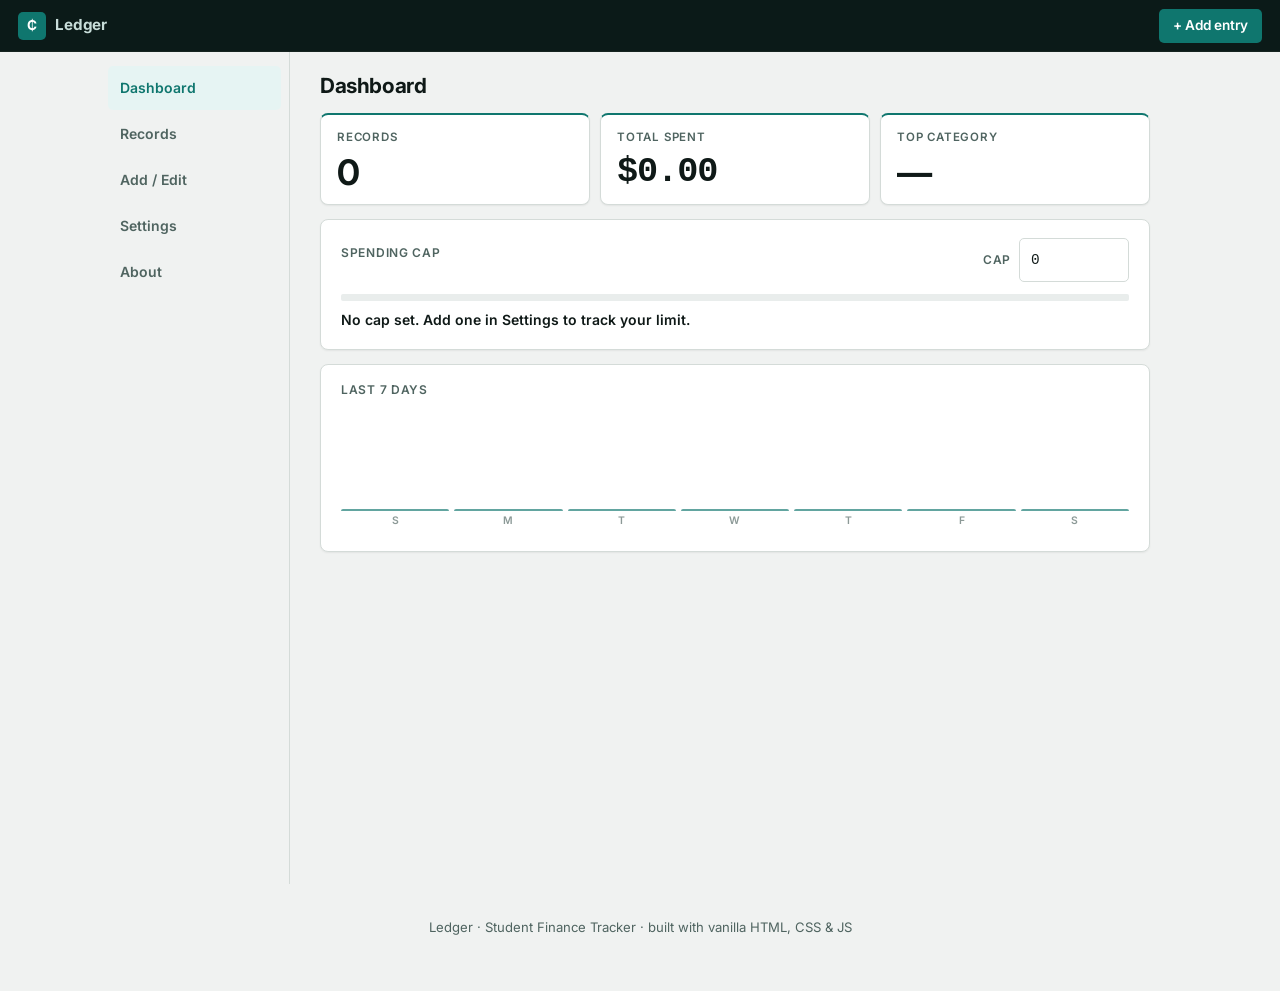
<file: index.html>
<!DOCTYPE html>
<html lang="en" data-theme="light">
<head>
  <meta charset="UTF-8" />
  <meta name="viewport" content="width=device-width, initial-scale=1.0" />
  <title>Ledger — Student Finance Tracker</title>
  <meta name="description" content="A mobile-first, accessible student expense tracker built in vanilla HTML, CSS, and JavaScript." />
  <link rel="preconnect" href="https://fonts.googleapis.com" />
  <link rel="preconnect" href="https://fonts.gstatic.com" crossorigin />
  <link href="https://fonts.googleapis.com/css2?family=Inter:ital,wght@0,400;0,500;0,600;0,700;1,400&display=swap" rel="stylesheet" />
  <link rel="stylesheet" href="styles/styles.css" />
</head>
<body>
  <a class="skip-link" href="#main">Skip to content</a>

  <header class="topbar">
    <div class="brand">
      <span class="brand__mark" aria-hidden="true">₵</span>
      <h1 class="brand__name">Ledger</h1>
    </div>
    <button id="cta-add" class="btn btn--primary">+ Add entry</button>
  </header>

  <div class="shell">
    <nav class="nav" aria-label="Primary">
      <button class="nav__link" data-target="dashboard" aria-current="false">Dashboard</button>
      <button class="nav__link" data-target="records" aria-current="false">Records</button>
      <button class="nav__link" data-target="form" aria-current="false">Add / Edit</button>
      <button class="nav__link" data-target="settings" aria-current="false">Settings</button>
      <button class="nav__link" data-target="about" aria-current="false">About</button>
    </nav>

    <main id="main" class="main" tabindex="-1">

      <!-- DASHBOARD -->
      <section id="dashboard" class="section" aria-labelledby="dashboard-h">
        <h2 id="dashboard-h" tabindex="-1">Dashboard</h2>

        <div class="stat-grid">
          <article class="stat">
            <p class="stat__label">Records</p>
            <p class="stat__value" id="stat-count">0</p>
          </article>
          <article class="stat">
            <p class="stat__label">Total spent</p>
            <p class="stat__value num" id="stat-total">—</p>
          </article>
          <article class="stat">
            <p class="stat__label">Top category</p>
            <p class="stat__value" id="stat-top">—</p>
          </article>
        </div>

        <article class="panel cap">
          <div class="cap__head">
            <h3>Spending cap</h3>
            <div class="field field--inline">
              <label for="cap-input">Cap</label>
              <input id="cap-input" type="text" inputmode="decimal" class="num" />
            </div>
          </div>
          <div class="meter" role="progressbar" aria-valuemin="0" aria-valuemax="100" aria-valuenow="0" aria-label="Share of cap used">
            <div class="meter__fill" id="cap-fill" data-level="under"></div>
          </div>
          <p class="cap__status" id="cap-status" role="status" aria-live="polite"></p>
        </article>

        <article class="panel">
          <h3>Last 7 days</h3>
          <div class="chart" id="chart" role="img" aria-label="Spending over the last 7 days."></div>
        </article>
      </section>

      <!-- RECORDS -->
      <section id="records" class="section" aria-labelledby="records-h" hidden>
        <h2 id="records-h" tabindex="-1">Records</h2>

        <div class="toolbar">
          <div class="field field--grow">
            <label for="search-input">Search (regex)</label>
            <div class="search-wrap">
              <input id="search-input" type="text" placeholder="e.g. (coffee|tea)  or  \b(\w+)\s+\1\b"
                     autocomplete="off" spellcheck="false" aria-describedby="search-error" />
              <button id="search-clear" class="btn btn--ghost" type="button">Clear</button>
            </div>
            <p id="search-error" class="field__error" role="status" aria-live="polite"></p>
          </div>

          <div class="field field--check">
            <input id="search-flag" type="checkbox" checked />
            <label for="search-flag">Ignore case</label>
          </div>

          <div class="field">
            <label for="display-currency-records">Show in</label>
            <select id="display-currency-records"></select>
          </div>
        </div>

        <p id="result-count" class="result-count" role="status" aria-live="polite">0 records</p>

        <table id="records-table" class="records">
          <thead>
            <tr>
              <th scope="col" data-sort="date" aria-sort="none"><button type="button">Date</button></th>
              <th scope="col" data-sort="description" aria-sort="none"><button type="button">Description</button></th>
              <th scope="col">Category</th>
              <th scope="col" data-sort="amount" aria-sort="none" class="num"><button type="button">Amount</button></th>
              <th scope="col">Actions</th>
            </tr>
          </thead>
          <tbody id="records-body"></tbody>
        </table>
        <p id="records-empty" class="empty" hidden></p>
      </section>

      <!-- ADD / EDIT FORM -->
      <section id="form" class="section" aria-labelledby="form-title" hidden>
        <h2 id="form-title" tabindex="-1">Add entry</h2>

        <form id="entry-form" class="entry-form" novalidate>
          <input type="hidden" id="f-id" />

          <div class="field">
            <label for="f-description">Description</label>
            <input id="f-description" type="text" autocomplete="off" required aria-describedby="e-description w-description" />
            <p id="e-description" class="field__error" role="alert"></p>
            <p id="w-description" class="field__warn"></p>
          </div>

          <div class="field-row">
            <div class="field">
              <label for="f-amount">Amount</label>
              <input id="f-amount" type="text" inputmode="decimal" class="num" required aria-describedby="e-amount" />
              <p id="e-amount" class="field__error" role="alert"></p>
            </div>
            <div class="field">
              <label for="f-date">Date</label>
              <input id="f-date" type="date" required aria-describedby="e-date" />
              <p id="e-date" class="field__error" role="alert"></p>
            </div>
          </div>

          <div class="field">
            <label for="f-category">Category</label>
            <input id="f-category" type="text" list="category-list" autocomplete="off" required aria-describedby="e-category" />
            <datalist id="category-list"></datalist>
            <p id="e-category" class="field__error" role="alert"></p>
          </div>

          <div class="form-actions">
            <button type="submit" id="form-submit" class="btn btn--primary">Add entry</button>
            <button type="button" id="form-cancel" class="btn btn--ghost">Cancel</button>
            <p id="form-status" class="field__error" role="status" aria-live="polite"></p>
          </div>
        </form>
      </section>

      <!-- SETTINGS -->
      <section id="settings" class="section" aria-labelledby="settings-h" hidden>
        <h2 id="settings-h" tabindex="-1">Settings</h2>

        <article class="panel">
          <h3>Categories</h3>
          <ul id="cat-list" class="chips"></ul>
          <div class="field-row field-row--end">
            <div class="field field--grow">
              <label for="cat-new">New category</label>
              <input id="cat-new" type="text" autocomplete="off" aria-describedby="cat-error" />
              <p id="cat-error" class="field__error" role="alert"></p>
            </div>
            <button id="cat-add" class="btn btn--primary" type="button">Add category</button>
          </div>
        </article>

        <article class="panel">
          <h3>Currency</h3>
          <div class="field-row">
            <div class="field">
              <label for="base-currency">Base currency</label>
              <select id="base-currency"></select>
            </div>
            <div class="field">
              <label for="display-currency">Display currency</label>
              <select id="display-currency"></select>
            </div>
          </div>
          <div id="rate-fields" class="field-row"></div>
        </article>

        <article class="panel">
          <h3>Spending cap</h3>
          <div class="field">
            <label for="settings-cap">Monthly cap</label>
            <input id="settings-cap" type="text" inputmode="decimal" class="num" />
          </div>
        </article>

        <article class="panel">
          <h3>Appearance</h3>
          <button id="theme-toggle" class="btn btn--ghost" type="button" aria-pressed="false">Switch to dark</button>
        </article>

        <article class="panel">
          <h3>Your data</h3>
          <div class="data-actions">
            <button id="export-btn" class="btn btn--ghost" type="button">Export JSON</button>
            <label class="btn btn--ghost file-btn">
              Import JSON
              <input id="import-file" type="file" accept="application/json,.json" />
            </label>
            <button id="clear-btn" class="btn btn--danger-ghost" type="button">Clear all</button>
          </div>
          <p id="settings-status" class="field__note" role="status" aria-live="polite"></p>
        </article>
      </section>

      <!-- ABOUT -->
      <section id="about" class="section" aria-labelledby="about-h" hidden>
        <h2 id="about-h" tabindex="-1">About</h2>
        <article class="panel prose">
          <p>Ledger is a small, fast expense tracker for students. Log what you spend, watch it against a cap you set, and find anything with regular-expression search. Your data stays in your browser — nothing is uploaded.</p>
          <p>Built with semantic HTML, mobile-first CSS, and modular vanilla JavaScript. No frameworks.</p>
          <h3>Contact</h3>
          <ul>
            <li>GitHub: <a href="https://github.com/c-chol1" target="_blank" rel="noopener">github.com/c-chol1</a></li>
            <li>Email: <a href="mailto:c.chol1@alustudent.com">c.chol1@alustudent.com</a></li>
          </ul>
        </article>
      </section>

    </main>
  </div>

  <footer class="footer">
    <p>Ledger · Student Finance Tracker · built with vanilla HTML, CSS &amp; JS</p>
  </footer>

  <!-- Global polite announcer (toasts) -->
  <div id="toast" class="toast" role="status" aria-live="polite"></div>

  <!-- Delete confirmation -->
  <dialog id="confirm-dialog" class="dialog">
    <form method="dialog" class="dialog__body">
      <h2>Delete entry</h2>
      <p id="confirm-text"></p>
      <div class="dialog__actions">
        <button id="confirm-no" class="btn btn--ghost" value="cancel">Keep it</button>
        <button id="confirm-yes" class="btn btn--danger" value="confirm">Delete</button>
      </div>
    </form>
  </dialog>

  <script type="module" src="scripts/main.js"></script>
</body>
</html>
</file>
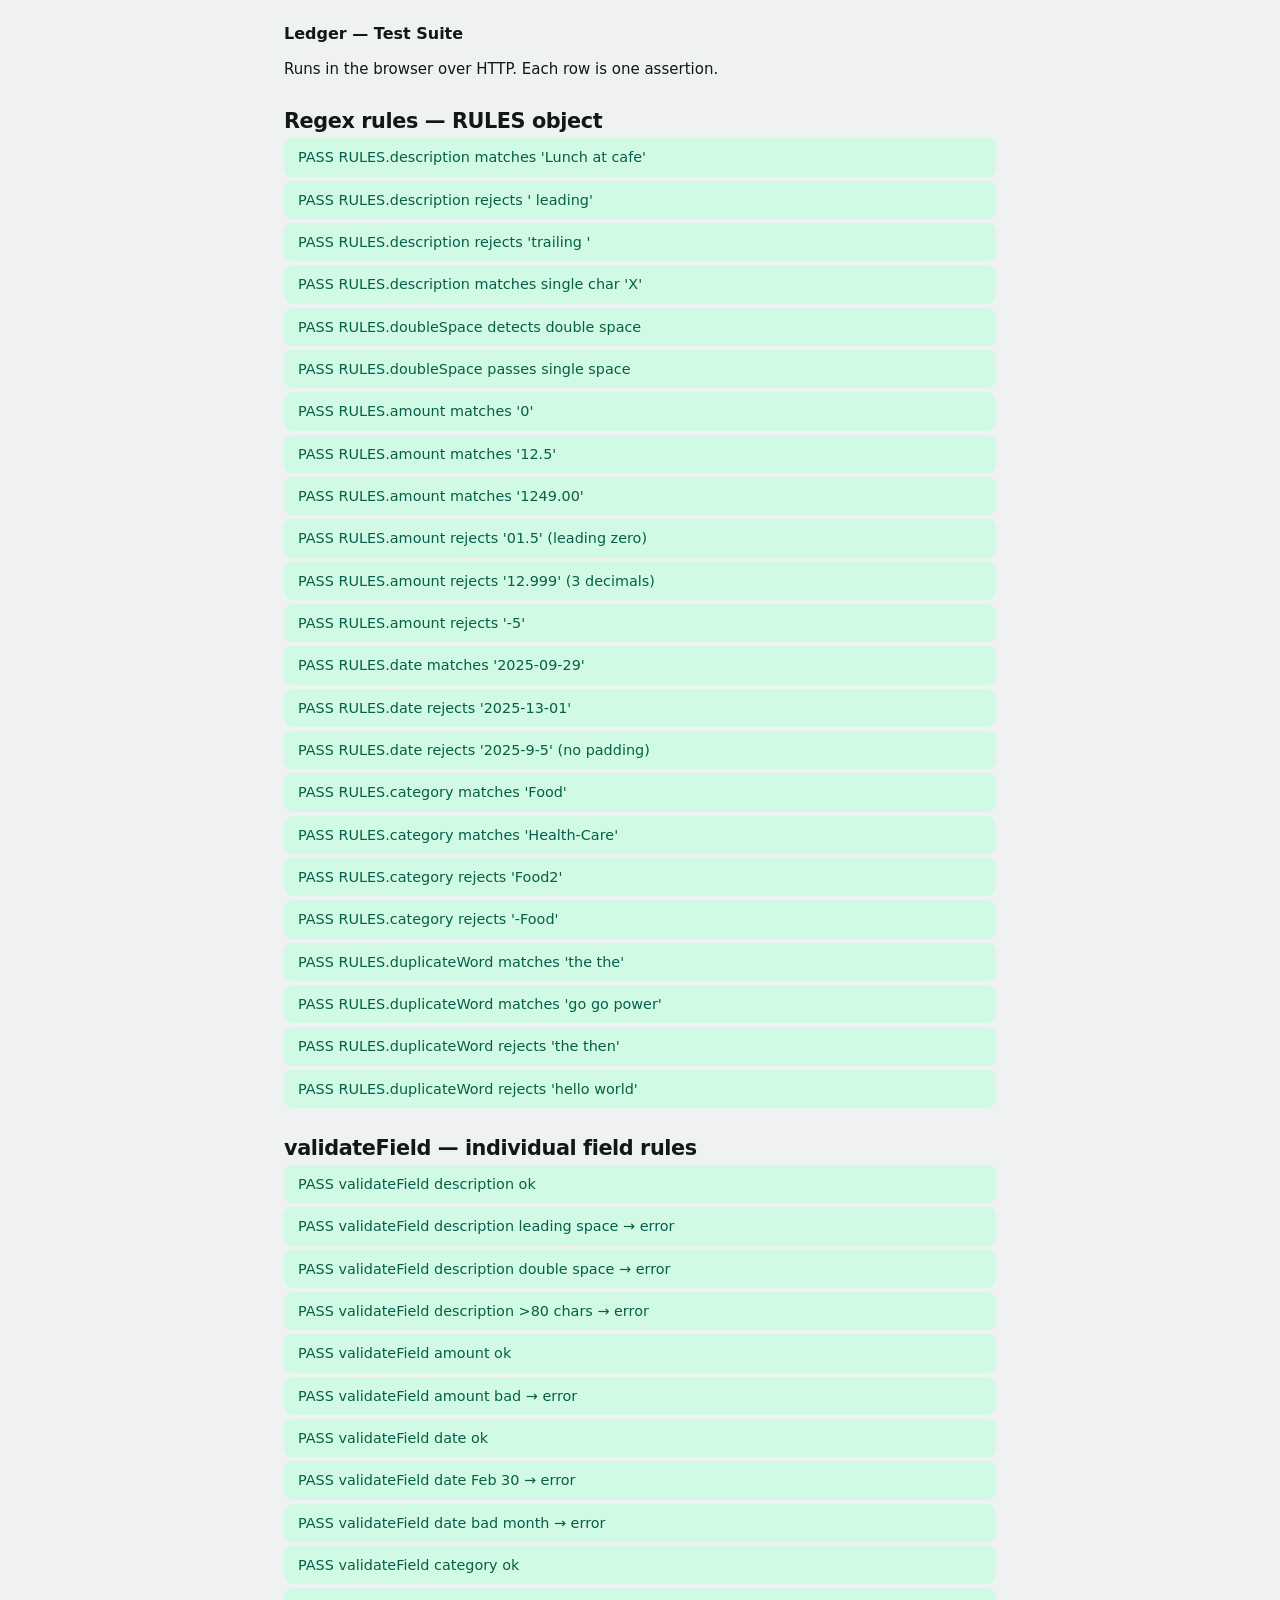
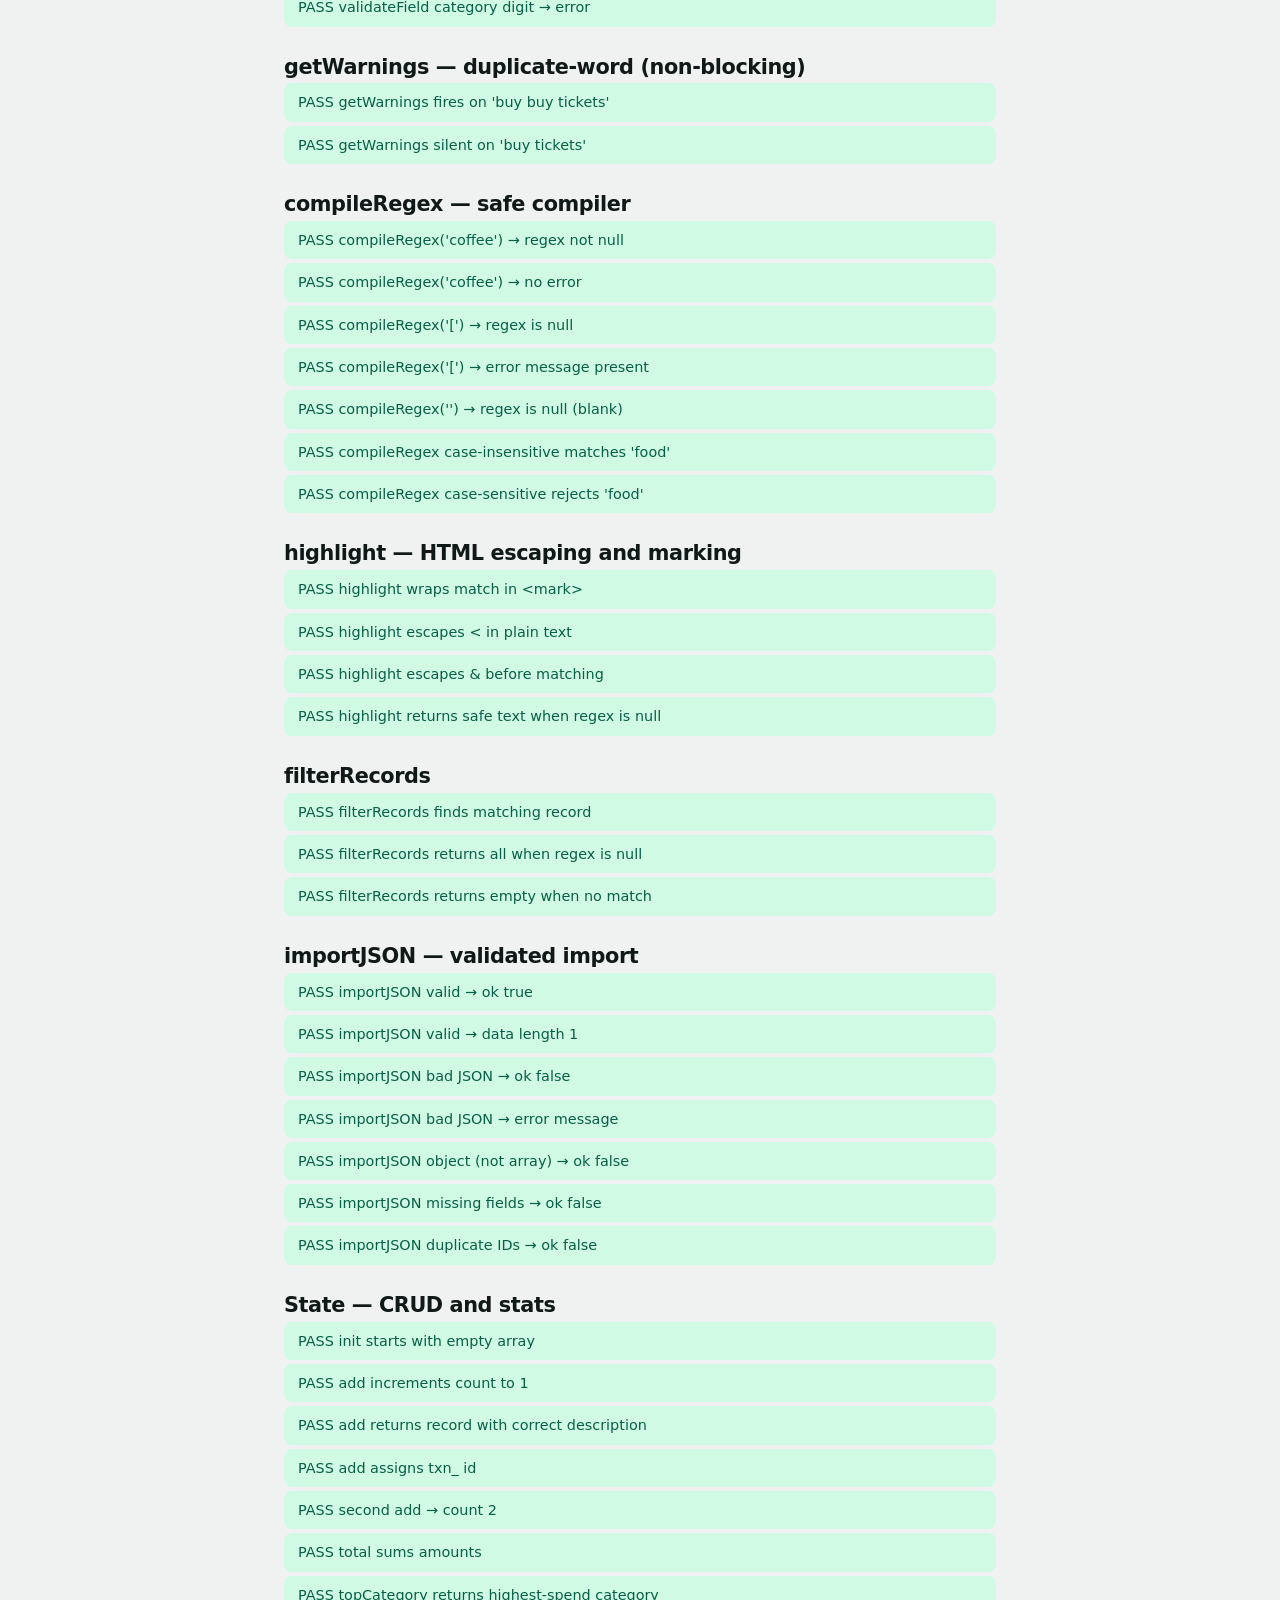
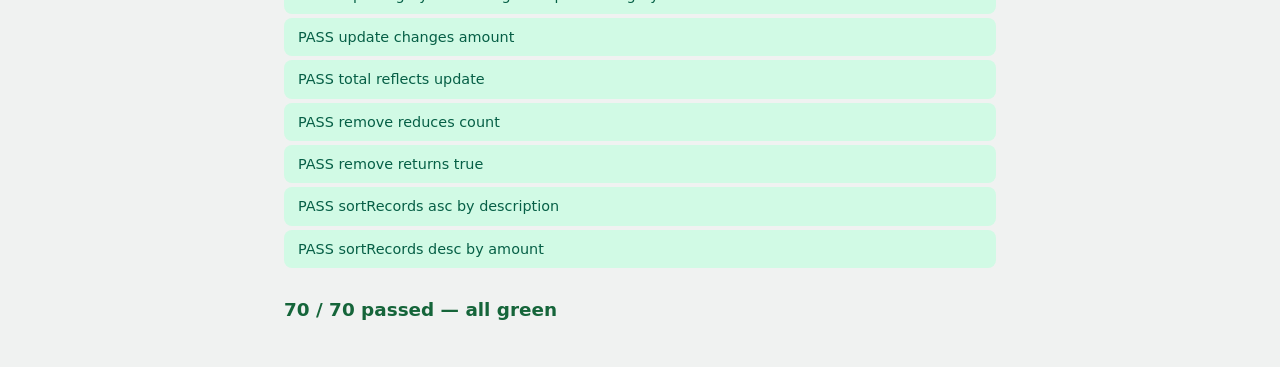
<file: tests.html>
<!DOCTYPE html>
<html lang="en" data-theme="light">
<head>
  <meta charset="UTF-8" />
  <meta name="viewport" content="width=device-width, initial-scale=1.0" />
  <title>Ledger — Test Suite</title>
  <link rel="stylesheet" href="styles/styles.css" />
  <style>
    body { padding: 24px; max-width: 760px; margin: 0 auto; }
    .suite { margin-top: 28px; }
    .suite h2 { font-size: 1.1rem; color: var(--muted); margin-bottom: 10px; }
    .result { padding: 8px 14px; border-radius: 8px; margin: 4px 0; font-family: var(--font-mono); font-size: 0.9rem; }
    .pass { background: #d1fae5; color: #065f46; }
    .fail { background: #fee2e2; color: #7f1d1d; }
    #summary { margin-top: 28px; font-weight: 700; font-size: 1.15rem; }
    #summary.all-pass { color: var(--pos); }
    #summary.has-fail { color: var(--neg); }
  </style>
</head>
<body>
  <h1>Ledger — Test Suite</h1>
  <p>Runs in the browser over HTTP. Each row is one assertion.</p>
  <div id="output"></div>
  <p id="summary"></p>

  <script type="module">
    import { RULES, validateField, validateRecord, getWarnings } from "./scripts/validators.js";
    import { compileRegex, filterRecords, highlight } from "./scripts/search.js";
    import { importJSON, exportJSON } from "./scripts/storage.js";
    import { init, add, update, remove, getAll, getById, total, topCategory, sortRecords } from "./scripts/state.js";

    const out = document.getElementById("output");
    let passed = 0, failed = 0;

    function section(title) {
      const h = document.createElement("h2");
      h.className = "suite";
      h.textContent = title;
      out.appendChild(h);
    }

    function assert(label, actual, expected) {
      const ok = actual === expected;
      const div = document.createElement("div");
      div.className = `result ${ok ? "pass" : "fail"}`;
      div.textContent = ok
        ? `PASS  ${label}`
        : `FAIL  ${label} — got ${JSON.stringify(actual)}, expected ${JSON.stringify(expected)}`;
      out.appendChild(div);
      if (ok) passed++; else failed++;
      if (!ok) console.error(`FAIL: ${label}`, { actual, expected });
    }

    function assertTrue(label, value) { assert(label, !!value, true); }
    function assertFalse(label, value) { assert(label, !!value, false); }

    // ================================================================
    section("Regex rules — RULES object");
    // ================================================================

    // Rule 1: description no leading/trailing space
    assertTrue("RULES.description matches 'Lunch at cafe'", RULES.description.test("Lunch at cafe"));
    assertFalse("RULES.description rejects ' leading'", RULES.description.test(" leading"));
    assertFalse("RULES.description rejects 'trailing '", RULES.description.test("trailing "));
    assertTrue("RULES.description matches single char 'X'", RULES.description.test("X"));

    // Rule 2: double space
    assertTrue("RULES.doubleSpace detects double space", RULES.doubleSpace.test("a  b"));
    assertFalse("RULES.doubleSpace passes single space", RULES.doubleSpace.test("a b"));

    // Rule 3: amount
    assertTrue("RULES.amount matches '0'", RULES.amount.test("0"));
    assertTrue("RULES.amount matches '12.5'", RULES.amount.test("12.5"));
    assertTrue("RULES.amount matches '1249.00'", RULES.amount.test("1249.00"));
    assertFalse("RULES.amount rejects '01.5' (leading zero)", RULES.amount.test("01.5"));
    assertFalse("RULES.amount rejects '12.999' (3 decimals)", RULES.amount.test("12.999"));
    assertFalse("RULES.amount rejects '-5'", RULES.amount.test("-5"));

    // Rule 4: date
    assertTrue("RULES.date matches '2025-09-29'", RULES.date.test("2025-09-29"));
    assertFalse("RULES.date rejects '2025-13-01'", RULES.date.test("2025-13-01"));
    assertFalse("RULES.date rejects '2025-9-5' (no padding)", RULES.date.test("2025-9-5"));

    // Rule 5: category
    assertTrue("RULES.category matches 'Food'", RULES.category.test("Food"));
    assertTrue("RULES.category matches 'Health-Care'", RULES.category.test("Health-Care"));
    assertFalse("RULES.category rejects 'Food2'", RULES.category.test("Food2"));
    assertFalse("RULES.category rejects '-Food'", RULES.category.test("-Food"));

    // Rule 6: duplicate word back-reference (ADVANCED)
    assertTrue("RULES.duplicateWord matches 'the the'", RULES.duplicateWord.test("the the"));
    assertTrue("RULES.duplicateWord matches 'go go power'", RULES.duplicateWord.test("go go power"));
    assertFalse("RULES.duplicateWord rejects 'the then'", RULES.duplicateWord.test("the then"));
    assertFalse("RULES.duplicateWord rejects 'hello world'", RULES.duplicateWord.test("hello world"));

    // ================================================================
    section("validateField — individual field rules");
    // ================================================================

    assert("validateField description ok", validateField("description", "Lunch"), "");
    assertTrue("validateField description leading space → error", validateField("description", " bad") !== "");
    assertTrue("validateField description double space → error", validateField("description", "a  b") !== "");
    assertTrue("validateField description >80 chars → error", validateField("description", "x".repeat(81)) !== "");
    assert("validateField amount ok", validateField("amount", "12.50"), "");
    assertTrue("validateField amount bad → error", validateField("amount", "abc") !== "");
    assert("validateField date ok", validateField("date", "2025-06-15"), "");
    assertTrue("validateField date Feb 30 → error", validateField("date", "2025-02-30") !== "");
    assertTrue("validateField date bad month → error", validateField("date", "2025-13-01") !== "");
    assert("validateField category ok", validateField("category", "Food"), "");
    assertTrue("validateField category digit → error", validateField("category", "Food2") !== "");

    // ================================================================
    section("getWarnings — duplicate-word (non-blocking)");
    // ================================================================

    const warnResult = getWarnings({ description: "buy buy tickets" });
    assertTrue("getWarnings fires on 'buy buy tickets'", !!warnResult.description);
    const noWarn = getWarnings({ description: "buy tickets" });
    assertFalse("getWarnings silent on 'buy tickets'", !!noWarn.description);

    // ================================================================
    section("compileRegex — safe compiler");
    // ================================================================

    const { regex: r1, error: e1 } = compileRegex("coffee");
    assertTrue("compileRegex('coffee') → regex not null", r1 !== null);
    assert("compileRegex('coffee') → no error", e1, "");

    const { regex: r2, error: e2 } = compileRegex("[");
    assert("compileRegex('[') → regex is null", r2, null);
    assertTrue("compileRegex('[') → error message present", e2.length > 0);

    const { regex: r3 } = compileRegex("");
    assert("compileRegex('') → regex is null (blank)", r3, null);

    const { regex: r4 } = compileRegex("FOOD", { caseInsensitive: true });
    assertTrue("compileRegex case-insensitive matches 'food'", r4.test("food"));

    const { regex: r5 } = compileRegex("FOOD", { caseInsensitive: false });
    assertFalse("compileRegex case-sensitive rejects 'food'", r5.test("food"));

    // ================================================================
    section("highlight — HTML escaping and marking");
    // ================================================================

    const { regex: hr } = compileRegex("coffee");
    assert(
      "highlight wraps match in <mark>",
      highlight("morning coffee", hr),
      "morning <mark>coffee</mark>"
    );
    assert(
      "highlight escapes < in plain text",
      highlight("a<b", null),
      "a&lt;b"
    );
    assert(
      "highlight escapes & before matching",
      highlight("a&b", null),
      "a&amp;b"
    );
    assert(
      "highlight returns safe text when regex is null",
      highlight("no match", null),
      "no match"
    );

    // ================================================================
    section("filterRecords");
    // ================================================================

    const recs = [
      { id: "1", description: "Coffee at library", category: "Food", date: "2026-06-01", amount: 3.75 },
      { id: "2", description: "Bus pass", category: "Transport", date: "2026-06-02", amount: 45 },
    ];
    const { regex: fr } = compileRegex("coffee");
    assert("filterRecords finds matching record", filterRecords(recs, fr).length, 1);
    assert("filterRecords returns all when regex is null", filterRecords(recs, null).length, 2);
    const { regex: noMatch } = compileRegex("xyz999");
    assert("filterRecords returns empty when no match", filterRecords(recs, noMatch).length, 0);

    // ================================================================
    section("importJSON — validated import");
    // ================================================================

    const good = JSON.stringify([{
      id: "txn_0001", description: "Test", amount: 5.00,
      category: "Food", date: "2026-01-01",
      createdAt: "2026-01-01T00:00:00.000Z", updatedAt: "2026-01-01T00:00:00.000Z"
    }]);
    const goodResult = importJSON(good);
    assert("importJSON valid → ok true", goodResult.ok, true);
    assert("importJSON valid → data length 1", goodResult.data.length, 1);

    const badJSON = importJSON("not json at all {{{");
    assert("importJSON bad JSON → ok false", badJSON.ok, false);
    assertTrue("importJSON bad JSON → error message", badJSON.error.length > 0);

    const notArray = importJSON(JSON.stringify({ id: "txn_0001" }));
    assert("importJSON object (not array) → ok false", notArray.ok, false);

    const missingField = importJSON(JSON.stringify([{ id: "txn_0001", description: "X" }]));
    assert("importJSON missing fields → ok false", missingField.ok, false);

    const dupIds = JSON.stringify([
      { id: "txn_0001", description: "A", amount: 1, category: "Food", date: "2026-01-01" },
      { id: "txn_0001", description: "B", amount: 2, category: "Food", date: "2026-01-02" },
    ]);
    assert("importJSON duplicate IDs → ok false", importJSON(dupIds).ok, false);

    // ================================================================
    section("State — CRUD and stats");
    // ================================================================

    init([]);
    assert("init starts with empty array", getAll().length, 0);

    const a = add({ description: "Lunch", amount: 8.5, category: "Food", date: "2026-06-10" });
    assert("add increments count to 1", getAll().length, 1);
    assert("add returns record with correct description", a.description, "Lunch");
    assertTrue("add assigns txn_ id", a.id.startsWith("txn_"));

    const b = add({ description: "Bus", amount: 3, category: "Transport", date: "2026-06-10" });
    assert("second add → count 2", getAll().length, 2);
    assert("total sums amounts", total(), 11.5);
    assert("topCategory returns highest-spend category", topCategory(), "Food");

    update(a.id, { amount: 10 });
    assert("update changes amount", getById(a.id).amount, 10);
    assert("total reflects update", total(), 13);

    remove(b.id);
    assert("remove reduces count", getAll().length, 1);
    assert("remove returns true", remove("nonexistent"), false);

    // sortRecords
    init([]);
    add({ description: "B entry", amount: 20, category: "Food", date: "2026-06-02" });
    add({ description: "A entry", amount: 5, category: "Food", date: "2026-06-01" });
    const byDesc = sortRecords(getAll(), "description", "asc");
    assert("sortRecords asc by description", byDesc[0].description, "A entry");
    const byAmt = sortRecords(getAll(), "amount", "desc");
    assert("sortRecords desc by amount", byAmt[0].amount, 20);

    // ================================================================
    // Summary
    // ================================================================
    const summary = document.getElementById("summary");
    const total_tests = passed + failed;
    summary.textContent = `${passed} / ${total_tests} passed${failed ? ` — ${failed} FAILED` : " — all green"}`;
    summary.className = failed ? "has-fail" : "all-pass";
    console.log(`Tests: ${passed}/${total_tests} passed`);
  </script>
</body>
</html>
</file>
<file: styles/styles.css>
/* styles.css — Ledger
   teal brand i picked myself, dark topbar so it feels like a real finance tool,
   amount is always the biggest number on screen — that's the whole point */

:root {
  --bg:           #f0f2f1;
  --surface:      #ffffff;
  --surface-2:    #e9edec;
  --ink:          #0f1917;
  --muted:        #4f6460;
  --border:       #d4dbd8;
  --brand:        #0f766e;
  --brand-light:  #e6f4f3;
  --brand-ink:    #ffffff;
  --pos:          #15653a;
  --pos-bg:       #dcfce7;
  --near:         #92400e;
  --near-bg:      #fef3c7;
  --neg:          #991b1b;
  --neg-bg:       #fee2e2;
  --mark-bg:      #fef08a;
  --mark-ink:     #3a2c00;
  --shadow-sm:    0 1px 2px rgba(0,0,0,0.06);
  --shadow:       0 1px 3px rgba(0,0,0,0.08), 0 4px 16px rgba(0,0,0,0.06);
  --radius:       8px;
  --radius-sm:    5px;
  --tap:          44px;
  --font:         "Inter", system-ui, -apple-system, sans-serif;
  --mono:         ui-monospace, SFMono-Regular, Menlo, monospace;
}

:root[data-theme="dark"] {
  --bg:           #0c1210;
  --surface:      #141e1c;
  --surface-2:    #1b2724;
  --ink:          #dde8e5;
  --muted:        #6e9990;
  --border:       #223330;
  --brand:        #2dd4bf;
  --brand-light:  #0a2420;
  --brand-ink:    #041210;
  --pos:          #4ade80;
  --pos-bg:       #052e16;
  --near:         #fbbf24;
  --near-bg:      #1c1200;
  --neg:          #f87171;
  --neg-bg:       #200808;
  --shadow-sm:    0 1px 2px rgba(0,0,0,0.25);
  --shadow:       0 1px 3px rgba(0,0,0,0.3), 0 6px 20px rgba(0,0,0,0.28);
}

* { box-sizing: border-box; }
html { -webkit-text-size-adjust: 100%; }

body {
  margin: 0;
  font-family: var(--font);
  font-size: 15px;
  line-height: 1.55;
  color: var(--ink);
  background: var(--bg);
}

/* tabular so currency columns actually line up */
.num {
  font-family: var(--mono);
  font-variant-numeric: tabular-nums;
  letter-spacing: -0.01em;
}

h1, h2, h3 { margin: 0; line-height: 1.2; }
h1 { font-size: 1rem; font-weight: 700; }
h2 { font-size: 1.3rem; font-weight: 700; letter-spacing: -0.02em; }
h3 { font-size: 0.75rem; font-weight: 600; text-transform: uppercase; letter-spacing: 0.06em; color: var(--muted); }
h2:focus-visible { outline: none; }

a { color: var(--brand); }

/* skip link */
.skip-link {
  position: absolute;
  left: 10px;
  top: -50px;
  background: var(--brand);
  color: var(--brand-ink);
  padding: 8px 14px;
  border-radius: var(--radius-sm);
  font-weight: 600;
  z-index: 50;
  transition: top 0.15s;
}
.skip-link:focus { top: 10px; }

:where(a, button, input, select, [tabindex]):focus-visible {
  outline: 2px solid var(--brand);
  outline-offset: 2px;
  border-radius: var(--radius-sm);
}

/* ---- topbar: dark because finance apps should feel authoritative ---- */
.topbar {
  display: flex;
  align-items: center;
  justify-content: space-between;
  gap: 12px;
  padding: 0 18px;
  height: 52px;
  background: #0b1a18;
  border-bottom: 1px solid #162420;
  position: sticky;
  top: 0;
  z-index: 20;
}
.brand { display: flex; align-items: center; gap: 9px; }
.brand__mark {
  width: 28px;
  height: 28px;
  background: var(--brand);
  color: #fff;
  border-radius: 5px;
  display: grid;
  place-items: center;
  font-weight: 700;
  font-size: 0.85rem;
}
.brand__name {
  font-size: 0.95rem;
  font-weight: 700;
  color: #c8ddd9;
  letter-spacing: -0.01em;
}
.topbar .btn--primary {
  min-height: 34px;
  font-size: 0.85rem;
  background: var(--brand);
  color: #fff;
  border: none;
  border-radius: var(--radius-sm);
}
.topbar .btn--primary:hover { filter: brightness(1.1); }

/* ---- buttons ---- */
.btn {
  font: inherit;
  font-size: 0.875rem;
  font-weight: 600;
  min-height: var(--tap);
  padding: 0 14px;
  border-radius: var(--radius-sm);
  border: 1px solid transparent;
  cursor: pointer;
  background: var(--surface-2);
  color: var(--ink);
  transition: background 0.12s, border-color 0.12s;
}
.btn:hover { background: var(--border); }
.btn--primary { background: var(--brand); color: var(--brand-ink); }
.btn--primary:hover { filter: brightness(1.08); }
.btn--ghost { background: transparent; border-color: var(--border); }
.btn--danger { background: var(--neg); color: #fff; }
.btn--danger-ghost { background: transparent; border-color: var(--border); color: var(--neg); }

/* ---- layout ---- */
.shell { max-width: 1080px; margin: 0 auto; }

.nav {
  display: flex;
  gap: 2px;
  overflow-x: auto;
  padding: 6px 14px;
  background: var(--surface);
  border-bottom: 1px solid var(--border);
  position: sticky;
  top: 52px;
  z-index: 10;
}
.nav__link {
  font: inherit;
  font-size: 0.875rem;
  font-weight: 600;
  white-space: nowrap;
  border: 0;
  background: transparent;
  color: var(--muted);
  padding: 6px 12px;
  min-height: var(--tap);
  border-radius: var(--radius-sm);
  cursor: pointer;
  transition: background 0.12s, color 0.12s;
}
.nav__link[aria-current="page"] {
  background: var(--brand-light);
  color: var(--brand);
}

.main { padding: 18px 16px 56px; }

.section { animation: fadein 0.18s ease both; }
@keyframes fadein {
  from { opacity: 0; transform: translateY(5px); }
  to   { opacity: 1; transform: translateY(0); }
}

/* ---- panels ---- */
.panel {
  background: var(--surface);
  border: 1px solid var(--border);
  border-radius: var(--radius);
  padding: 18px 20px;
  box-shadow: var(--shadow-sm);
  margin-top: 14px;
}
.panel h3 { margin-bottom: 14px; }

/* ---- stat cards ---- */
.stat-grid { display: grid; grid-template-columns: 1fr; gap: 10px; margin-top: 14px; }
.stat {
  background: var(--surface);
  border: 1px solid var(--border);
  border-top: 2px solid var(--brand);
  border-radius: var(--radius);
  padding: 14px 16px;
  box-shadow: var(--shadow-sm);
}
.stat__label {
  margin: 0 0 8px;
  font-size: 0.72rem;
  font-weight: 600;
  text-transform: uppercase;
  letter-spacing: 0.07em;
  color: var(--muted);
}
/* amount is the hero — make it big */
.stat__value {
  margin: 0;
  font-size: 2rem;
  font-weight: 700;
  letter-spacing: -0.03em;
  line-height: 1;
}

/* ---- cap meter ---- */
.cap__head { display: flex; align-items: center; justify-content: space-between; gap: 12px; flex-wrap: wrap; }
.meter {
  height: 7px;
  border-radius: 2px;
  background: var(--surface-2);
  overflow: hidden;
  margin: 12px 0 8px;
}
.meter__fill {
  height: 100%;
  width: 0%;
  border-radius: 2px;
  background: var(--pos);
  transition: width 0.4s ease, background 0.3s ease;
}
.meter__fill[data-level="near"] { background: var(--near); }
.meter__fill[data-level="over"] { background: var(--neg); }
.cap__status { margin: 0; font-size: 0.875rem; font-weight: 600; }

/* ---- 7-day chart: flat teal bars only ---- */
.chart {
  display: flex;
  align-items: flex-end;
  gap: 5px;
  height: 100px;
  padding-top: 8px;
  margin-bottom: 22px;
}
.chart__bar {
  flex: 1;
  min-height: 2px;
  background: var(--brand);
  border-radius: 2px 2px 0 0;
  position: relative;
  opacity: 0.65;
  transition: opacity 0.1s;
}
.chart__bar:hover { opacity: 1; }
.chart__cap {
  position: absolute;
  bottom: -18px;
  font-size: 0.65rem;
  color: var(--muted);
  font-weight: 600;
  left: 50%;
  transform: translateX(-50%);
  white-space: nowrap;
}

/* ---- toolbar / search ---- */
.toolbar { display: flex; flex-direction: column; gap: 10px; margin-top: 14px; }
.search-wrap { display: flex; gap: 8px; }
.search-wrap input { flex: 1; }

.field { display: flex; flex-direction: column; gap: 5px; }
.field--grow { flex: 1; }
.field--inline { flex-direction: row; align-items: center; gap: 8px; }
.field--inline input { max-width: 110px; }
.field--check { flex-direction: row; align-items: center; gap: 8px; }
.field--check input { width: 16px; height: 16px; }
.field label {
  font-size: 0.75rem;
  font-weight: 600;
  color: var(--muted);
  text-transform: uppercase;
  letter-spacing: 0.05em;
}

input, select {
  font: inherit;
  font-size: 0.9rem;
  color: var(--ink);
  background: var(--surface);
  border: 1px solid var(--border);
  border-radius: var(--radius-sm);
  padding: 9px 11px;
  min-height: var(--tap);
}
input:focus, select:focus {
  border-color: var(--brand);
  outline: none;
  box-shadow: 0 0 0 3px rgba(15,118,110,0.12);
}
input[aria-invalid="true"] { border-color: var(--neg); }

.field__error { margin: 0; color: var(--neg);  font-size: 0.8rem; font-weight: 600; min-height: 1em; }
.field__warn  { margin: 0; color: var(--near); font-size: 0.8rem; min-height: 1em; }
.field__note  { margin: 6px 0 0; color: var(--muted); font-size: 0.85rem; }

.result-count { margin: 14px 0 6px; font-size: 0.82rem; font-weight: 600; color: var(--muted); text-transform: uppercase; letter-spacing: 0.05em; }

/* ---- records — mobile cards ---- */
.records { width: 100%; border-collapse: collapse; }
.records thead {
  position: absolute;
  width: 1px; height: 1px;
  overflow: hidden;
  clip: rect(0 0 0 0);
}
.records tr {
  display: block;
  background: var(--surface);
  border: 1px solid var(--border);
  border-radius: var(--radius);
  box-shadow: var(--shadow-sm);
  padding: 12px 14px;
  margin-bottom: 8px;
}
.records td {
  display: flex;
  justify-content: space-between;
  align-items: baseline;
  gap: 12px;
  padding: 3px 0;
  border: 0;
}
.records td::before {
  content: attr(data-label);
  font-size: 0.72rem;
  font-weight: 600;
  color: var(--muted);
  text-transform: uppercase;
  letter-spacing: 0.05em;
  flex-shrink: 0;
}
/* amount dominates even on mobile */
.records td.num {
  font-size: 1.1rem;
  font-weight: 700;
  letter-spacing: -0.02em;
  text-align: right;
}

.badge {
  display: inline-block;
  background: var(--brand-light);
  color: var(--brand);
  border-radius: var(--radius-sm);
  padding: 2px 7px;
  font-size: 0.75rem;
  font-weight: 600;
}

.row-actions { display: flex; gap: 6px; justify-content: flex-end; }
.row-actions .btn { min-height: 34px; padding: 0 10px; font-size: 0.82rem; }

mark { background: var(--mark-bg); color: var(--mark-ink); border-radius: 2px; padding: 0 2px; }

.empty {
  margin-top: 14px;
  padding: 40px 16px;
  text-align: center;
  color: var(--muted);
  background: var(--surface);
  border: 1px dashed var(--border);
  border-radius: var(--radius);
  font-size: 0.9rem;
}

/* ---- forms ---- */
.entry-form { margin-top: 16px; display: flex; flex-direction: column; gap: 16px; max-width: 520px; }
.field-row { display: flex; flex-direction: column; gap: 16px; }
.field-row--end { align-items: stretch; }
.form-actions { display: flex; flex-wrap: wrap; align-items: center; gap: 10px; }

/* ---- chips ---- */
.chips { list-style: none; margin: 0 0 10px; padding: 0; display: flex; flex-wrap: wrap; gap: 6px; }
.chip {
  display: inline-flex;
  align-items: center;
  gap: 4px;
  background: var(--surface-2);
  border: 1px solid var(--border);
  border-radius: var(--radius-sm);
  padding: 4px 4px 4px 10px;
  font-size: 0.85rem;
  font-weight: 600;
}
.chip__x {
  border: 0;
  background: transparent;
  color: var(--muted);
  cursor: pointer;
  font-size: 0.95rem;
  width: 22px;
  height: 22px;
  border-radius: 3px;
  line-height: 1;
}
.chip__x:hover { background: var(--border); color: var(--ink); }

.data-actions { display: flex; flex-wrap: wrap; gap: 8px; }
.file-btn { position: relative; overflow: hidden; display: inline-flex; align-items: center; }
.file-btn input { position: absolute; inset: 0; opacity: 0; cursor: pointer; }

.prose p { color: var(--ink); line-height: 1.65; }
.prose ul { padding-left: 20px; }

/* ---- toast ---- */
.toast {
  position: fixed;
  left: 50%;
  bottom: 16px;
  transform: translate(-50%, 12px);
  background: #0b1a18;
  color: #c8ddd9;
  padding: 10px 18px;
  border-radius: var(--radius-sm);
  font-size: 0.875rem;
  font-weight: 600;
  box-shadow: var(--shadow);
  opacity: 0;
  pointer-events: none;
  transition: opacity 0.16s ease, transform 0.16s ease;
  z-index: 60;
  max-width: 90vw;
}
.toast--show { opacity: 1; transform: translate(-50%, 0); }

/* ---- dialog ---- */
.dialog {
  border: 1px solid var(--border);
  border-radius: var(--radius);
  padding: 0;
  background: var(--surface);
  color: var(--ink);
  box-shadow: var(--shadow);
  max-width: 400px;
  width: 90vw;
}
.dialog::backdrop { background: rgba(0,0,0,0.45); }
.dialog__body { padding: 22px; display: flex; flex-direction: column; gap: 12px; }
.dialog__actions { display: flex; justify-content: flex-end; gap: 8px; }

/* ---- footer ---- */
.footer { text-align: center; color: var(--muted); padding: 20px 16px 40px; font-size: 0.82rem; }

/* ===== tablet ≥ 768px ===== */
@media (min-width: 768px) {
  .stat-grid { grid-template-columns: repeat(3, 1fr); }
  .toolbar { flex-direction: row; align-items: flex-end; flex-wrap: wrap; }
  .field-row { flex-direction: row; }
  .field-row .field { flex: 1; }

  /* records become a proper data table */
  .records thead { position: static; width: auto; height: auto; clip: auto; }
  .records thead th {
    text-align: left;
    font-size: 0.72rem;
    font-weight: 600;
    text-transform: uppercase;
    letter-spacing: 0.07em;
    color: var(--muted);
    padding: 10px 14px;
    background: var(--surface-2);
    border-bottom: 1px solid var(--border);
  }
  .records th[data-sort] { cursor: pointer; }
  .records th button {
    font: inherit;
    color: inherit;
    background: none;
    border: 0;
    cursor: pointer;
    padding: 0;
    text-transform: inherit;
    letter-spacing: inherit;
  }
  .records th[aria-sort="ascending"]  button::after { content: " ↑"; }
  .records th[aria-sort="descending"] button::after { content: " ↓"; }
  .records th[aria-sort="none"]       button::after { content: " ↕"; opacity: 0.3; }

  .records tr {
    display: table-row;
    background: transparent;
    border: 0;
    border-bottom: 1px solid var(--border);
    border-radius: 0;
    box-shadow: none;
    padding: 0;
    margin: 0;
  }
  .records tbody tr:hover { background: var(--surface-2); }
  .records td {
    display: table-cell;
    padding: 12px 14px;
    vertical-align: middle;
  }
  .records td::before { content: none; }
  /* amount column: big and bold — that's the data that matters */
  .records td.num {
    font-size: 1rem;
    font-weight: 700;
    text-align: right;
    letter-spacing: -0.02em;
    white-space: nowrap;
  }
  .records th.num { text-align: right; }
  .row-actions { justify-content: flex-start; }
}

/* ===== desktop ≥ 1024px ===== */
@media (min-width: 1024px) {
  .shell {
    display: grid;
    grid-template-columns: 190px 1fr;
    align-items: start;
  }
  .nav {
    flex-direction: column;
    overflow: visible;
    position: sticky;
    top: 68px;
    padding: 14px 8px;
    background: transparent;
    border-bottom: 0;
    border-right: 1px solid var(--border);
    min-height: calc(100vh - 68px);
  }
  .nav__link { width: 100%; text-align: left; }
  .main { padding: 22px 30px 60px; }
  .stat__value { font-size: 2.2rem; }
}

@media (prefers-reduced-motion: reduce) {
  *, *::before, *::after {
    animation-duration: 0.001ms !important;
    transition-duration: 0.001ms !important;
  }
}
</file>
